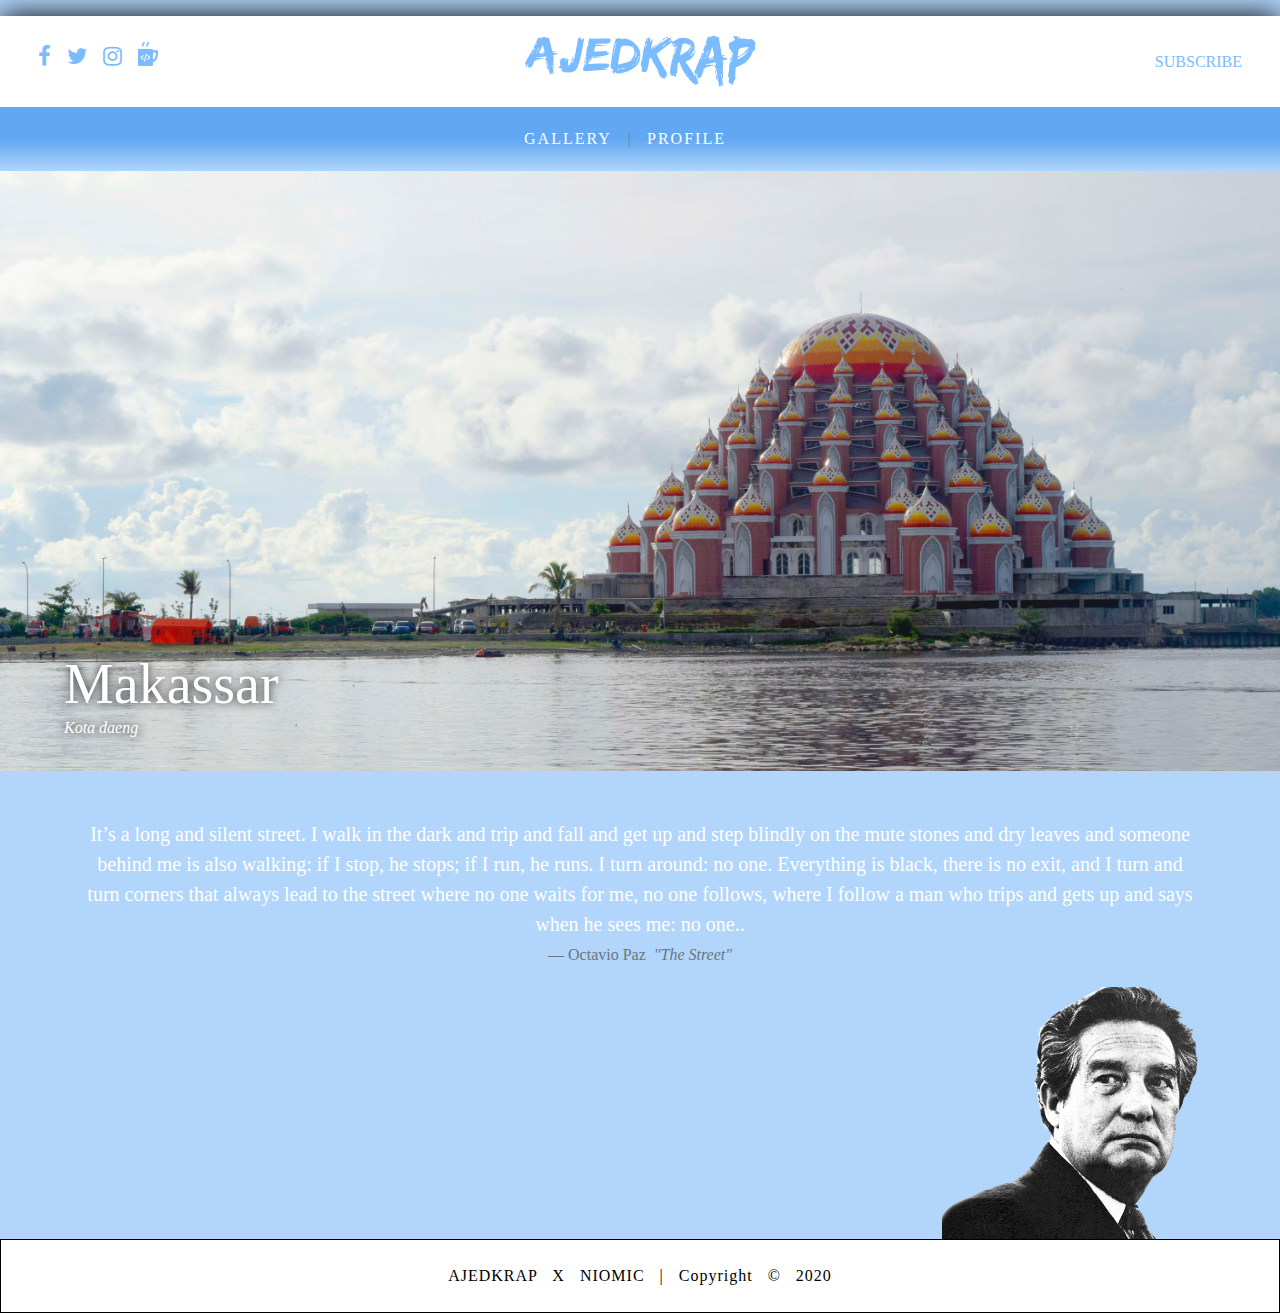
<file: index.html>
<!DOCTYPE html>
<html lang="en" dir="ltr">
  <head>
    <meta charset="utf-8">
    <link href="https://stackpath.bootstrapcdn.com/bootstrap/4.3.1/css/bootstrap.min.css" rel="stylesheet" integrity="sha384-ggOyR0iXCbMQv3Xipma34MD+dH/1fQ784/j6cY/iJTQUOhcWr7x9JvoRxT2MZw1T" crossorigin="anonymous">
    <link rel="stylesheet" href="/css/style.css">
    <link href="https://stackpath.bootstrapcdn.com/font-awesome/4.7.0/css/font-awesome.min.css" rel="stylesheet" integrity="sha384-wvfXpqpZZVQGK6TAh5PVlGOfQNHSoD2xbE+QkPxCAFlNEevoEH3Sl0sibVcOQVnN" crossorigin="anonymous">
    <link rel="icon"
      type="image/ico"
      href="assets/img/icon.ico">
    <script src="https://stackpath.bootstrapcdn.com/bootstrap/4.3.1/js/bootstrap.min.js" integrity="sha384-JjSmVgyd0p3pXB1rRibZUAYoIIy6OrQ6VrjIEaFf/nJGzIxFDsf4x0xIM+B07jRM" crossorigin="anonymous"></script>
    <script type="text/javascript" src="https://cdnjs.cloudflare.com/ajax/libs/font-awesome/5.7.1/css/all.css"></script>
    <title>Ajedkrap - Personal Blog</title>
  </head>
  <body>
    <nav class="navbar navbar-expand-md bg-white nav-primary">
      <div class="navbar-collapse collapse w-100 order-1 order-md-0 dual-collapse2">
          <ul class="navbar-nav mr-auto">
              <li class="nav-item">
                  <a class="nav-link" href="#">
                    <i id="nav-icon" class="nav-icon fa fa-facebook-f"></i>
                  </a>
              </li>
              <li class="nav-item">
                  <a class="nav-link" href="#">
                    <i id="nav-icon" class="nav-icon fa fa-twitter"></i>
                  </a>
              </li>
              <li class="nav-item">
                <a class="nav-link" href="#">
                  <i id="nav-icon" class="nav-icon fa fa-instagram"></i>
                </a>
              </li>
              <li class="nav-item">
                <a class="nav-link" href="#">
                  <i id="nav-icon">
                    <img src="assets/img/niomic.png" style="margin-top:-20px; height:24px; width:20px;" alt="niomic">
                  </i>
                </a>
              </li>
          </ul>
      </div>
      <div class="mx-auto order-0">
          <a class="navbar-brand mx-auto" href="#">
            <img id="home-brand" src="assets/img/ajedkrap.png" alt="ajedkrap">
          </a>
      </div>
      <div class="navbar-collapse collapse w-100 order-3 dual-collapse2">
          <ul class="navbar-nav ml-auto">
              <li class="nav-item">
                  <a id="subscribe" class="nav-link" href="#">Subscribe</a>
              </li>
          </ul>
      </div>
  </nav>
  <nav class="navbar navbar-expand-md container-fluid nav-secondary">
    <div id="nav-secondary" class="row align-content-end justify-content-center container-fluid">
      <span id="nav-links">
      <a class="nav-link" href="gallery.html">Gallery</a>
      </span>
       <span> | </span>
       <span id="nav-links">
      <a class="nav-link" href="profile.html">Profile</a>
      </span>
    </div>
  </nav>
  <div class="jumbotron jumbotron-fluid m-0 p-0" id="bg1">
    <div class="d-flex justify-content-end flex-column h-100" id="column">
      <div class="display-4">Makassar</div>
      <div class="h6"><i>Kota daeng</i></div>
    </div>
  </div>
  <div class="container-fluid mt-5" id="quote">
    <div class="container">
      <blockquote class="blockquote text-center">
        <p class="mb-1" >It’s a long and silent street. I walk in the dark and trip and fall
          and get up and step blindly
          on the mute stones and dry leaves
          and someone behind me is also walking:
          if I stop, he stops;
          if I run, he runs. I turn around: no one.
          Everything is black, there is no exit,
          and I turn and turn corners
          that always lead to the street
          where no one waits for me, no one follows,
          where I follow a man who trips
          and gets up and says when he sees me: no one..</p>
        <footer class="blockquote-footer">Octavio Paz &nbsp;<cite title="Source Title">"The Street"</cite></footer>
      </blockquote>
    </div>
  </div>
  <footer class="footer py-4 text-center">
    <div class="container text-light" id="footer-text">AJEDKRAP X <a href="https://niomic.com/">NIOMIC</a> | Copyright &copy; 2020 </div>
  </footer>
  </body>
</html>
</file>
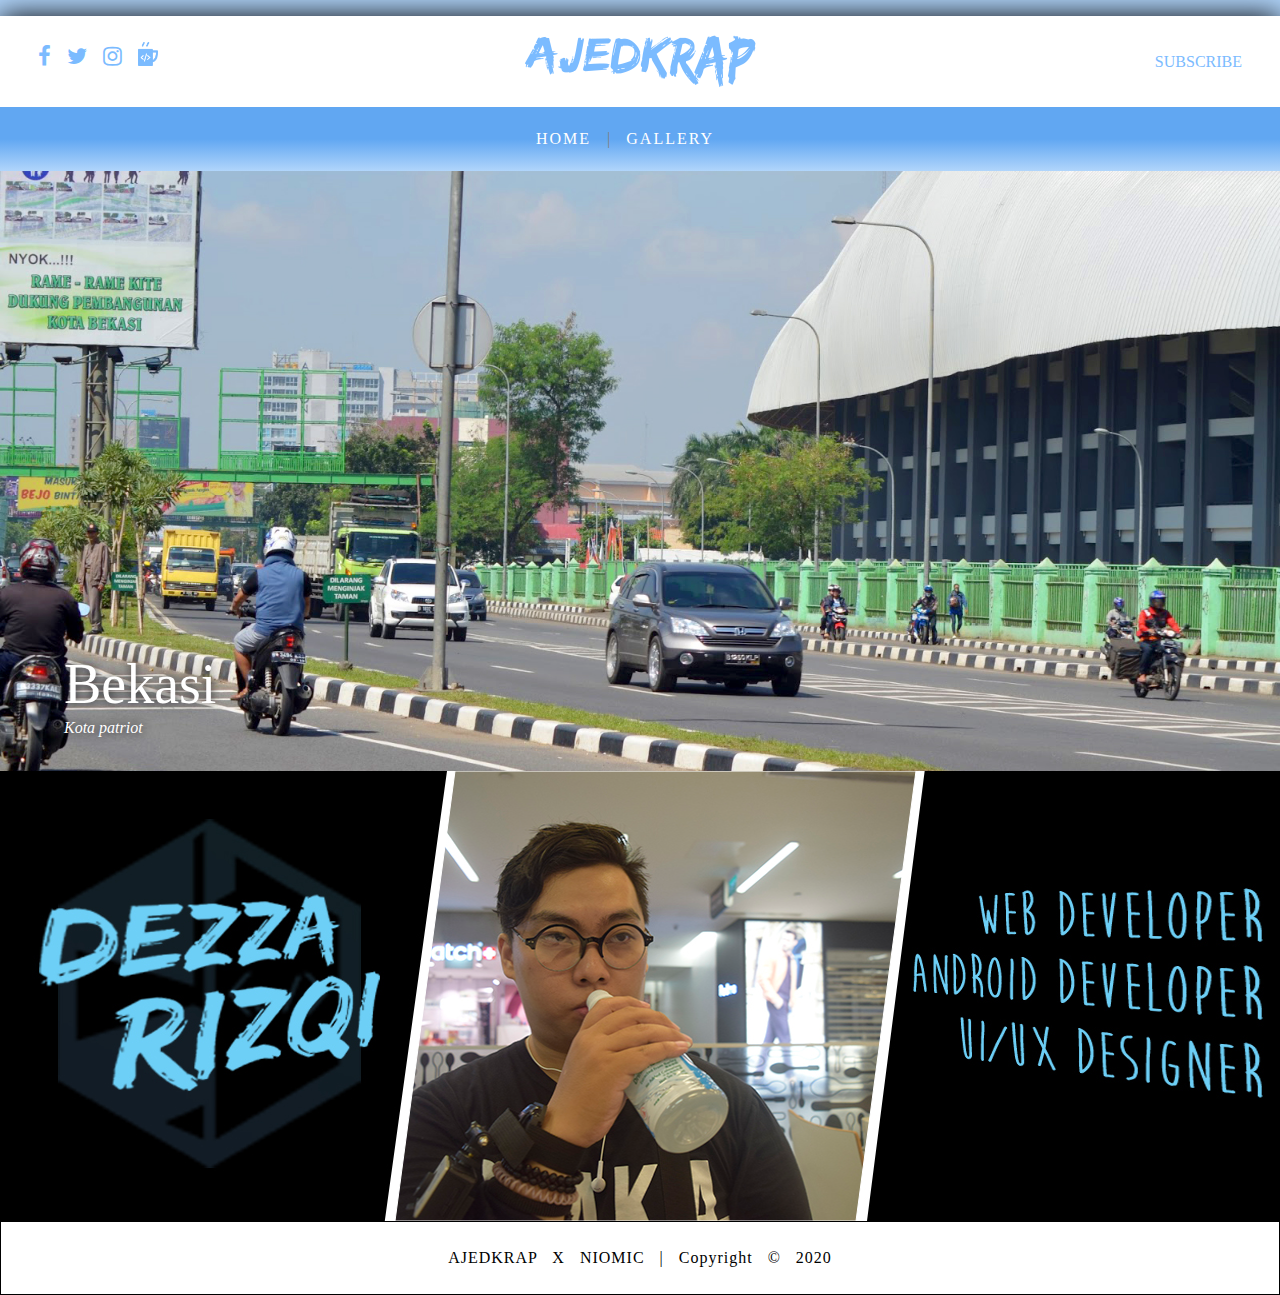
<file: profile.html>
<!DOCTYPE html>
<html lang="en" dir="ltr">
  <head>
    <meta charset="utf-8">
    <link href="https://stackpath.bootstrapcdn.com/bootstrap/4.3.1/css/bootstrap.min.css" rel="stylesheet" integrity="sha384-ggOyR0iXCbMQv3Xipma34MD+dH/1fQ784/j6cY/iJTQUOhcWr7x9JvoRxT2MZw1T" crossorigin="anonymous">
    <link rel="stylesheet" href="/css/style.css">
    <link href="https://stackpath.bootstrapcdn.com/font-awesome/4.7.0/css/font-awesome.min.css" rel="stylesheet" integrity="sha384-wvfXpqpZZVQGK6TAh5PVlGOfQNHSoD2xbE+QkPxCAFlNEevoEH3Sl0sibVcOQVnN" crossorigin="anonymous">
    <link rel="icon"
      type="image/ico"
      href="assets/img/icon.ico">
    <script src="https://stackpath.bootstrapcdn.com/bootstrap/4.3.1/js/bootstrap.min.js" integrity="sha384-JjSmVgyd0p3pXB1rRibZUAYoIIy6OrQ6VrjIEaFf/nJGzIxFDsf4x0xIM+B07jRM" crossorigin="anonymous"></script>
    <script type="text/javascript" src="https://cdnjs.cloudflare.com/ajax/libs/font-awesome/5.7.1/css/all.css"></script>
    <title>Ajedkrap - Profile</title>
  </head>
  <body>
    <nav class="navbar navbar-expand-md bg-white nav-primary">
      <div class="navbar-collapse collapse w-100 order-1 order-md-0 dual-collapse2">
          <ul class="navbar-nav mr-auto">
              <li class="nav-item">
                  <a class="nav-link" href="#">
                    <i id="nav-icon" class="nav-icon fa fa-facebook-f"></i>
                  </a>
              </li>
              <li class="nav-item">
                  <a class="nav-link" href="#">
                    <i id="nav-icon" class="nav-icon fa fa-twitter"></i>
                  </a>
              </li>
              <li class="nav-item">
                <a class="nav-link" href="#">
                  <i id="nav-icon" class="nav-icon fa fa-instagram"></i>
                </a>
              </li>
              <li class="nav-item">
                <a class="nav-link" href="#">
                  <i id="nav-icon">
                    <img src="assets/img/niomic.png" style="margin-top:-20px; height:24px; width:20px;" alt="niomic">
                  </i>
                </a>
              </li>
          </ul>
      </div>
      <div class="mx-auto order-0">
          <a class="navbar-brand mx-auto" href="#">
            <img id="home-brand" src="assets/img/ajedkrap.png" alt="ajedkrap">
          </a>
      </div>
      <div class="navbar-collapse collapse w-100 order-3 dual-collapse2">
          <ul class="navbar-nav ml-auto">
              <li class="nav-item">
                  <a id="subscribe" class="nav-link" href="#">Subscribe</a>
              </li>
          </ul>
      </div>
  </nav>
  <nav class="navbar navbar-expand-md container-fluid nav-secondary">
    <div id="nav-secondary" class="row align-content-end justify-content-center container-fluid">
      <span id="nav-links">
      <a class="nav-link" href="index.html">Home</a>
      </span>
       <span> | </span>
       <span id="nav-links">
      <a class="nav-link" href="gallery.html">Gallery</a>
      </span>
    </div>
  </nav>
  <div class="jumbotron jumbotron-fluid m-0 p-0" id="bg3">
    <div class="d-flex justify-content-end flex-column h-100" id="column">
      <div class="display-4">Bekasi</div>
      <div class="h6"><i>Kota patriot</i></div>
    </div>
  </div>
  <div class="row justify-content-center container-fluid m-0 p-0" id="profile">
  <svg width="551px" height="450px">
    <pattern id="pict" height="100%" width="100%" patternContentUnits="objectBoundingBox">
        <image height="1" width="1" preserveAspectRatio="none" xlink:href="/assets/img/me.jpg" />
    </pattern>
    <polygon points="90,0 30,450 491,450 551,0" fill="url(#pict)" style="stroke: white; stroke-width: 1px; fill-rule: non-zero;">
  </svg>
  </div>
  <footer class="footer py-4 text-center">
    <div class="container text-light" id="footer-text">AJEDKRAP X <a href="https://niomic.com/">NIOMIC</a> | Copyright &copy; 2020 </div>
  </footer>
  </body>
</html>
</file>
<file: css/style.css>
@font-face {
  font-family: alatsi !important;
  src:url("Alatsi-Regular.ttf");
}

body{
  font-family: alatsi !important;
  background-color: #b1d5fb;
  z-index: -2;
}

span{
  color: grey;
}

#bg1{
  height: 600px;
  z-index: -1;
  display: block;
  background-image: url("/assets/img/makassar.jpg");
  background-size: cover;
  background-position: center center;
  background-repeat: no-repeat;
}

#bg2{
  height: 600px;
  z-index: -1;
  display: block;
  background-image: url("/assets/img/jogja.jpg");
  background-size: cover;
  background-position: center center;
  background-repeat: no-repeat;
}

#bg3{
  height: 600px;
  z-index: -1;
  display: block;
  background-image: url("/assets/img/bekasi.jpg");
  background-size: cover;
  background-position: center center;
  background-repeat: no-repeat;
}

.nav-primary{
  z-index: 0;
  margin-top: 16px;
  padding: 14px 30px;
  box-shadow: 0px 0px 30px black;
}

.navbar {
  overflow: hidden;
  background-color: #333;
}

.navbar a {
  float: left;
  display: block;
  color: #7bbbff !important;
  text-decoration: none;
  font-size: 16px;
  font-family: alatsi !important;
}

#subscribe{
  color: #7bbbff;
  text-transform: uppercase;
}


#nav-links a{
  padding : 0px 16px;
  letter-spacing: 2px;
  color: #ffffff !important;
  text-transform: uppercase;
  z-index: 1;
}

#nav-links a:hover{
  color: black !important;
}

.navbar a:hover{
  color: black !important;
}

#nav-icon{
  font-size: 22px !important;
}

.nav-secondary{
  z-index: 0;
  top: 0px;
  color: #ffffff ;
  padding-top: 20px;
  padding-bottom: 20px;
  background: linear-gradient(to top, #b1d5fb 0%, #61a7f2 50%);
}

.nav-secondary .navbar {
  overflow: hidden;
}

#column{
  color: white;
  text-shadow: 0px 0px 10px #222222;
  padding: 0 0 2% 5%;
}

#quote{
  color: white;
  font-family: "Helvetica Neue";
  font-size: 24px;
  font-weight: 100;
  height: 420px;
  background-image: url("/assets/img/octaviopaz.png");
  background-repeat: no-repeat;
  background-size: 20%;
  background-position: 92% 100%;
}

#gallery{
  height: 100%;
  top : 0px;
}

video {
  display: block !important;
}

.row {
  height: auto;
  width: 100%;
}

#subtitle {
  background-image: url("/assets/img/gallery.jpg");
  background-position: center center;
  background-size: cover;
  height: 150px;
  border: 1px solid black;
}

#title {
  height: 100%;
  display: flex;
  justify-content: center;
  align-items: center;
  color: white;
  font-family: "Helvetica Neue";
  font-weight: 100;
}

#cosplay {
  background-color: #9f82ce;
}

#pahawang {
  background-color: #4f97A3;
}

#profile {
  background-color: black;
  background-image: url("/assets/img/bg-profile.jpg");
  background-position: center center;
  background-size: cover;
  background-repeat: no-repeat;
  height: 450px;
}

svg {
  z-index: 1;
}

.footer{
  border: 1px solid black;
  width: 100%;
  background-color: #ffffff;
  z-index: -1;
}

#footer-text{
  color: black !important;
  word-spacing: 10px;
  letter-spacing: 1px;
}

#footer-text a{
  color: inherit;
}

#footer-text a:hover{
  color: #7bbbff;
}
</file>
